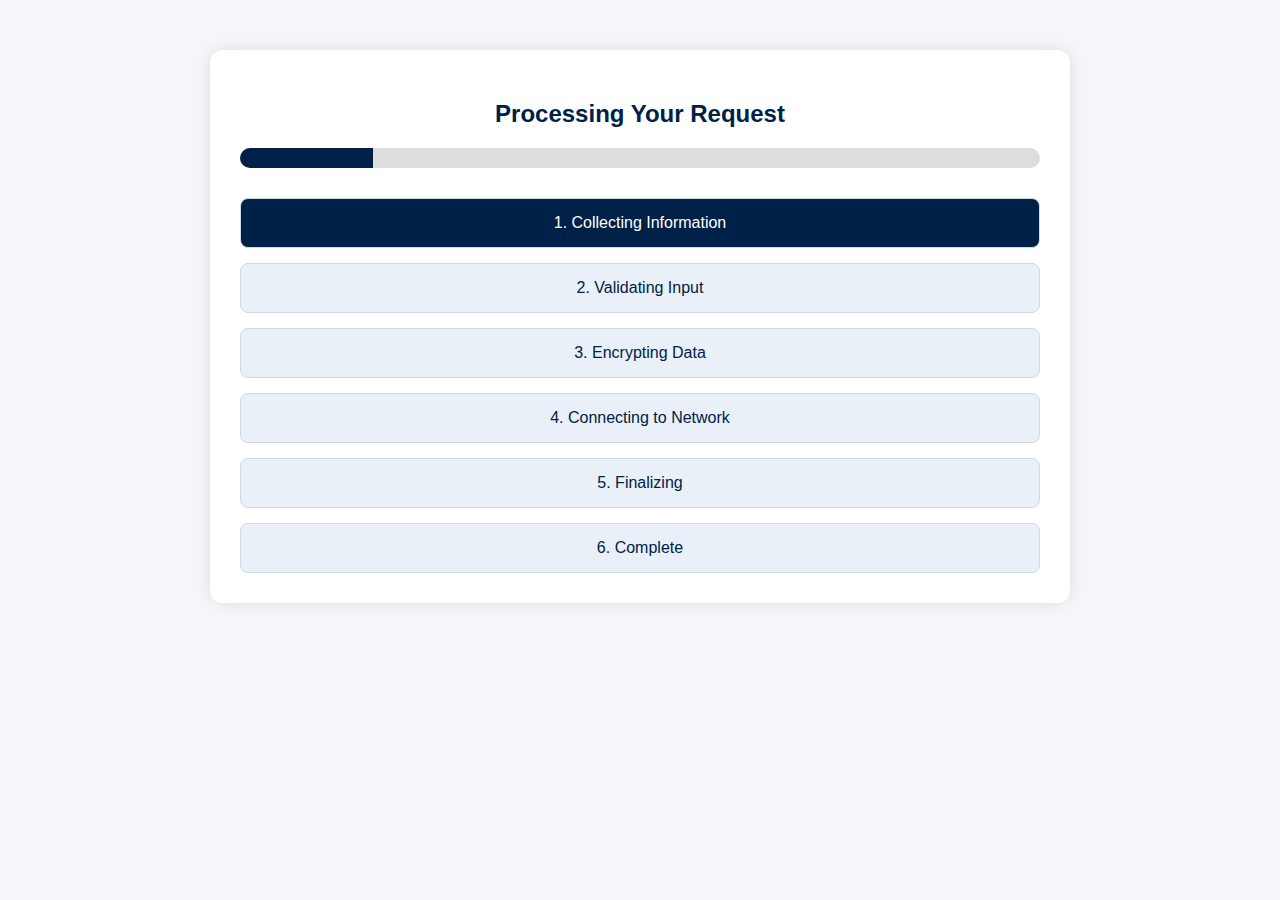
<file: get-started/processing.html>
<!DOCTYPE html>
<html lang="en">
<head>
  <meta charset="UTF-8">
  <title>Processing - Qidas</title>
  <link rel="stylesheet" href="processing.css">
</head>
<body>

  <div class="container">
    <h2 class="title">Processing Your Request</h2>

    <div class="progress-box">
      <div class="progress-bar" id="progress-bar"></div>
    </div>

    <div class="steps">
      <div class="step" id="step1">1. Collecting Information</div>
      <div class="step" id="step2">2. Validating Input</div>
      <div class="step" id="step3">3. Encrypting Data</div>
      <div class="step" id="step4">4. Connecting to Network</div>
      <div class="step" id="step5">5. Finalizing</div>
      <div class="step" id="step6">6. Complete</div>
    </div>

    <div class="message" id="final-message">
      We have completed your request. Please wait for confirmation.
    </div>
  </div>

  <script src="processing.js"></script>
</body>
</html>
</file>
<file: get-started/processing.css>
body {
  margin: 0;
  font-family: 'Segoe UI', sans-serif;
  background-color: #f4f6fa;
  color: #1a1a1a;
}

.container {
  width: 90%;
  max-width: 800px;
  margin: 50px auto;
  background-color: #fff;
  padding: 30px;
  border-radius: 12px;
  box-shadow: 0 0 15px rgba(0,0,0,0.1);
}

.title {
  text-align: center;
  color: #002147; /* Navy Blue */
}

.progress-box {
  width: 100%;
  height: 20px;
  background: #ddd;
  border-radius: 10px;
  margin: 20px 0;
  overflow: hidden;
}

.progress-bar {
  height: 100%;
  width: 0%;
  background: #002147;
  transition: width 0.5s ease-in-out;
}

.steps {
  display: flex;
  flex-wrap: wrap;
  gap: 15px;
  justify-content: space-between;
  margin-top: 30px;
}

.step {
  flex: 1 1 calc(50% - 20px);
  background: #e9f0f8;
  border: 1px solid #cfd9e4;
  padding: 15px;
  border-radius: 8px;
  text-align: center;
  color: #002147;
  font-weight: 500;
}

.message {
  margin-top: 30px;
  text-align: center;
  font-size: 1.1rem;
  color: #333;
  display: none;
}
</file>
